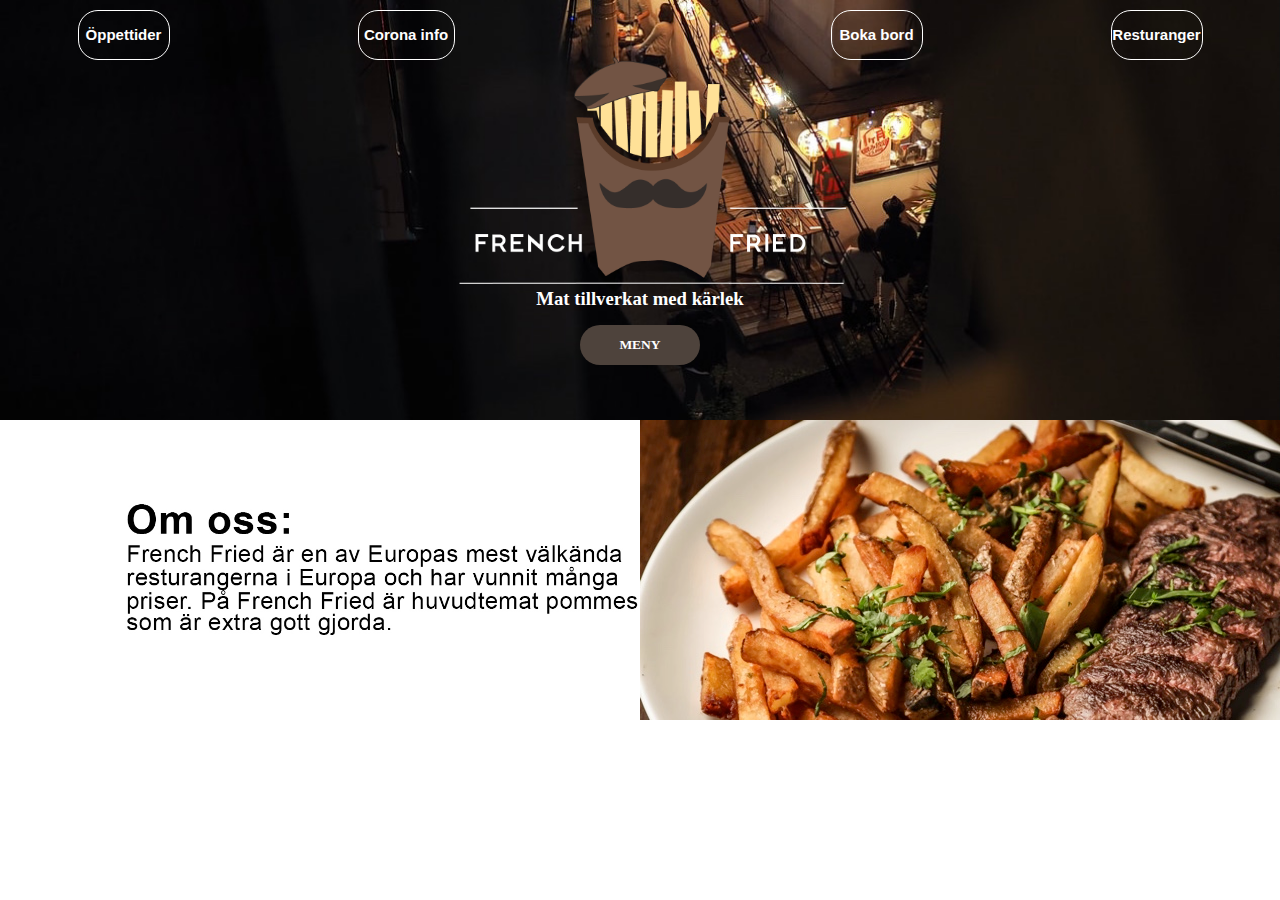
<file: index.html>
<!DOCTYPE html>
<html lang="en">
    <meta charset="UTF-8">
    <meta name="viewport" content="width=device-width, initial-scale=1.0">
    <title>French Fried</title>
    <link rel="stylesheet" href="css/style.css">

<body>
    
    <div class="Startside">
        <header class="header"><h2></h2></header>
    <section class="inneGridWrapper">
        <div class= "Öppertider"><h2>Öppettider</h2></div>
        <div class= "Coronainfo"><h2><a href="corona.html">Corona info</a></h2></div>
        <div class= "innergridbild"><h2></h2></div>
         <div class= "Bord"><h2>Boka bord</h2></div>
        <div class= "Resturanger"><h2>Resturanger</h2></div>
     </section>

        <article class="article1"><h2><img src="img/k.png" height="250px"></h2></article>
       <h3>Mat tillverkat med kärlek</h3>
       <article class="article3"><h2><a href="Meny.html">MENY</a></h2></article>
      
       <section class="Nerebilder">
        <div class= "omoss"><h2><img src="img/text.jpg" height="320px"></h2></div>
        <div class= "bildpommes"><h2><img src="img/te.jpg"></h2></div>
    </section>
</div>


</body>
</html>
</file>
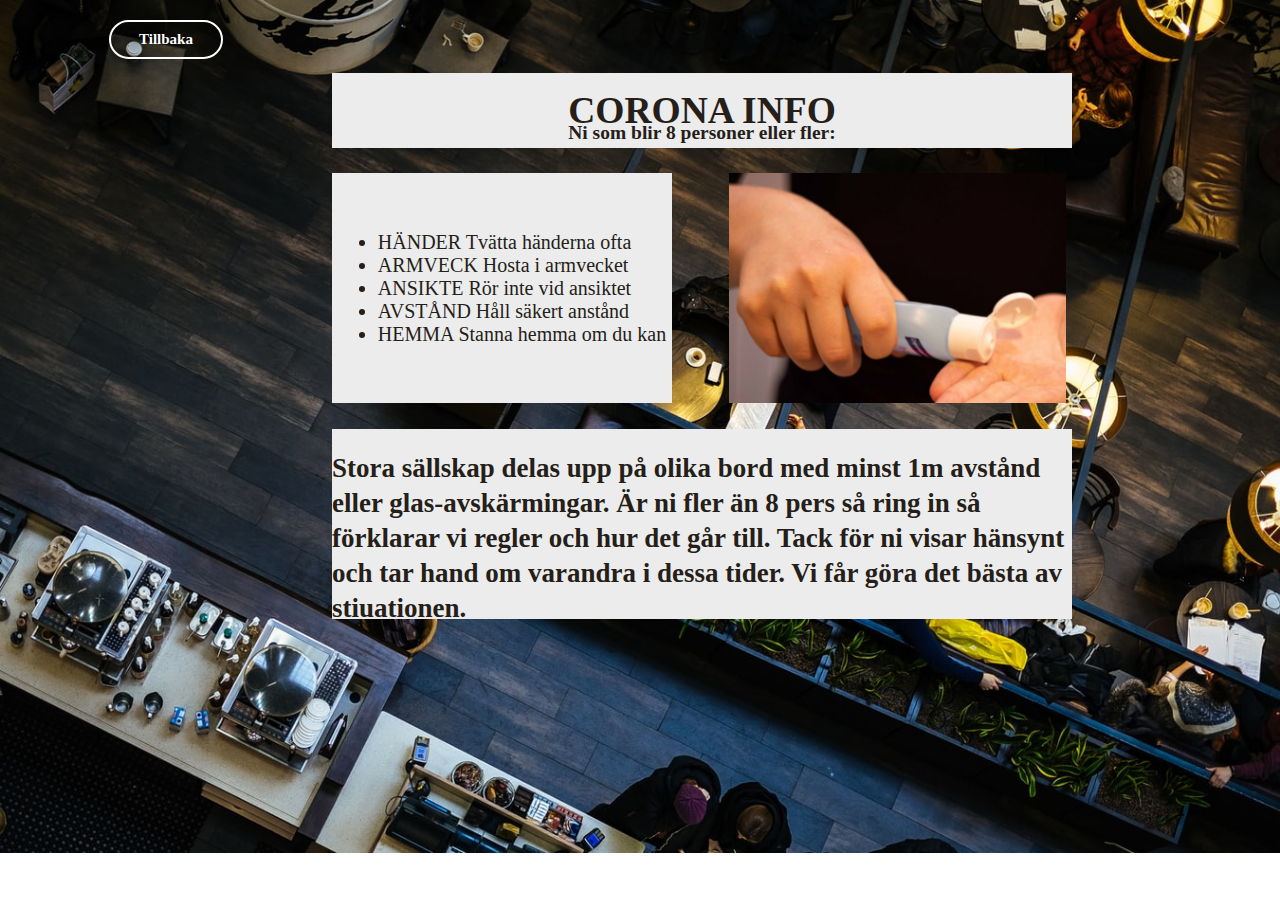
<file: corona.html>
<!DOCTYPE html>
<html lang="en">
<head>
    <meta charset="UTF-8">
    <meta name="viewport" content="width=device-width, initial-scale=1.0">
    <title>French Fried Corona Info</title>
    <link rel="stylesheet" href="css/style3.css">

</head>
<body>
<section class="Corona">
    
    <nav class="nav"><h2>CORONA INFO</h2></nav>
    <article class="article1"><h2>Ni som blir 8 personer eller fler:</h2></article>
    <section class="innerdiv">
        <div class="left">
            <ul> <li>HÄNDER Tvätta händerna ofta</li>
                <li>ARMVECK Hosta i armvecket</li>
                <li>ANSIKTE Rör inte vid ansiktet</li>
                <li>AVSTÅND Håll säkert anstånd</li>
                <li>HEMMA Stanna hemma om du kan</li></ul>

            </div>
        <div class="right"><h2><img src="img/hand.jpg" height="230px"></h2></div>
    </section>
    <article class="article2"><h2>Stora sällskap delas upp på olika bord med minst 1m avstånd eller glas-avskärmingar.
        Är ni fler än 8 pers så ring in så förklarar vi regler och hur det går till. Tack för ni visar hänsynt
    och tar hand om varandra i dessa tider. Vi får göra det bästa av stiuationen.</h2></article>
    <aside class="aside1"><h2><a href="index.html">Tillbaka</a></h2></aside>
    <aside class="aside2"><h2></h2></aside>

</section>

</body>
</html>
</file>
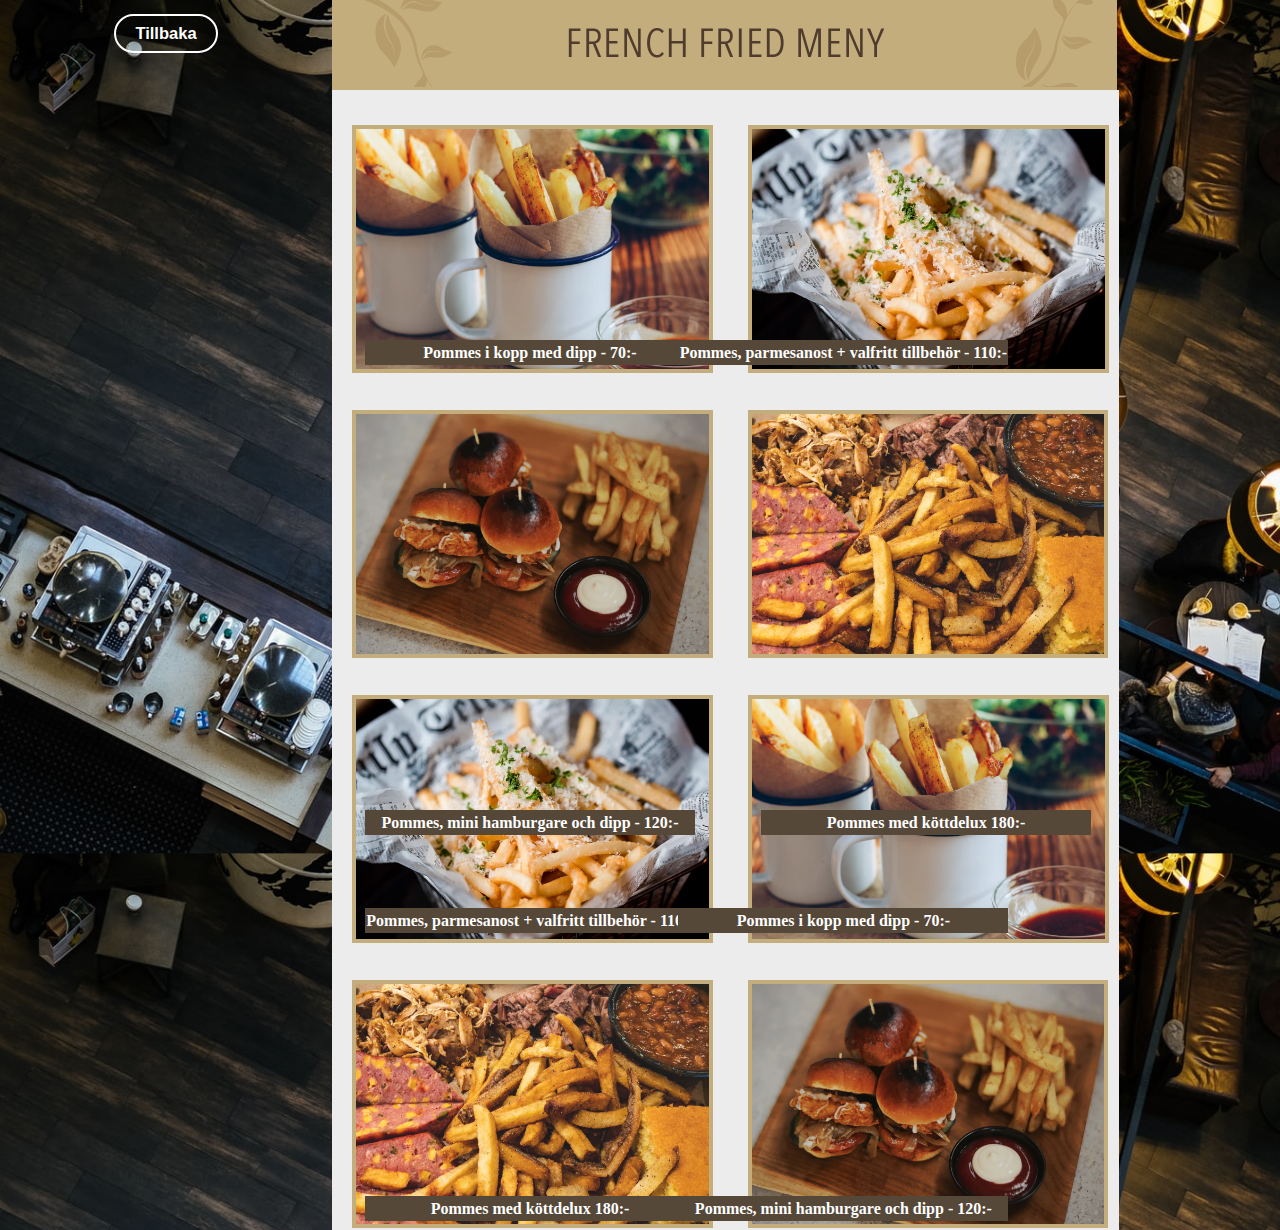
<file: Meny.html>
<!DOCTYPE html>
<html lang="en">
<head>
    <meta charset="UTF-8">
    <meta name="viewport" content="width=device-width, initial-scale=1.0">
    <title>French Fried Meny</title>
    <link rel="stylesheet" href="css/style2.css">
</head>

<body>
    <div class="Meny">
        <header class="header"><h2><img src="img/4.png" height="90px"></h2></header>
        <aside class="aside1"><h2><a href="index.html">Tillbaka</a></h2></aside>
        <aside class="aside2"><h2></h2></aside>

        
        <div class="row">
            <div class="column">
              <img class="food" src="img/mmm.jpg" height="240px">
              <div class="centered1">Pommes i kopp med dipp - 70:-</div>
              <img class="food" src="img/1.jpg" height="240px">
              <div class="centered2">Pommes, parmesanost + valfritt tillbehör - 110:- </div>
    
            </div>


        <div class="column">   
            <img class="food" src="img/m.jpg" height="240px">
            <div class="centered3">Pommes, mini hamburgare och dipp - 120:-</div>
            <img class="food" src="img/mm.jpg" height="240px">
            <div class="centered4">Pommes med köttdelux 180:-</div>
 
        </div>

        <div class="row">
            <div class="column">
              <img class="food" src="img/1.jpg" height="240px">
              <div class="centered5">Pommes, parmesanost + valfritt tillbehör - 110:- </div>
              <img class="food" src="img/mmm.jpg" height="240px">
              <div class="centered6">Pommes i kopp med dipp - 70:-</div>

        </div>

        <div class="column">
            <img class="food" src="img/mm.jpg" height="240px">
            <div class="centered7">Pommes med köttdelux 180:-</div>
            <img class="food" src="img/m.jpg" height="240px">
            <div class="centered8">Pommes, mini hamburgare och dipp - 120:-</div>
        </div>
        
</body>
</html>
</file>
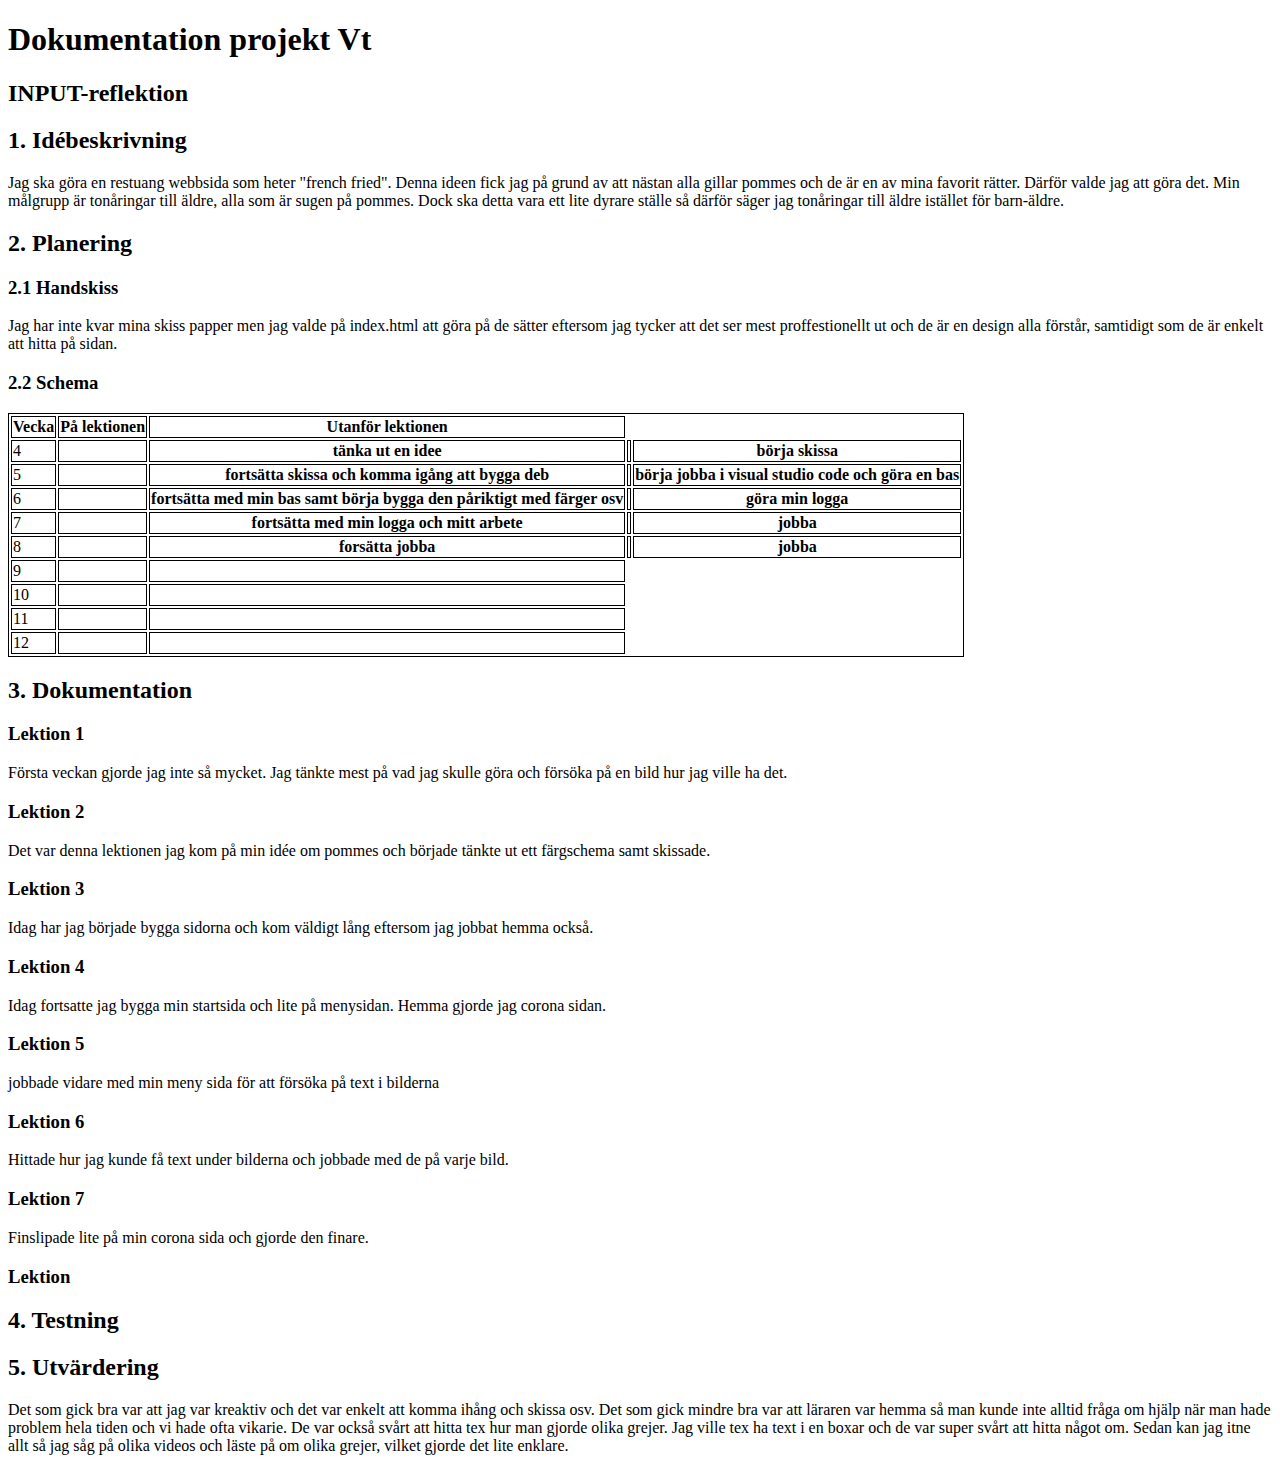
<file: misc/planering.html>
<!DOCTYPE html>
<!-- Se den kommenterade texten i detta html-dokument för att se exempel och förklaringar på hur dokumentationen ska vara uppbyggd. -->

<!-- Länka till detta planeringsdokument i footern till din hemsida. -->
<!-- NY KOMMENTAR FÖR ATT  PÅ ETT EXEMPEL-->

<html lang="en">
<head>
    <meta charset="UTF-8">
    <meta name="viewport" content="width=device-width, initial-scale=1.0">
    <meta http-equiv="X-UA-Compatible" content="ie=edge">
    <title>Dokumentation projekt Vt</title>

    <style>
        table, td, th {
            border: 1px solid black
        }
    </style>

</head>
<body>

    <h1>Dokumentation projekt Vt</h1>

    <h2>INPUT-reflektion</h2>
    <!-- Skriv ned svaren på frågorna från INPUT-reflektion här -->

    <h2>1. Idébeskrivning</h2>
    <!-- Vad ska du göra? Vilken är din målgrupp? Om du utvecklar en tidigare sida; Vad ska du förändra/utveckla? -->
    <p>Jag ska göra en restuang webbsida som heter "french fried". Denna ideen fick jag på grund av att
        nästan alla gillar pommes och de är en av mina favorit rätter. Därför valde jag att göra det.
        Min målgrupp är tonåringar till äldre, alla som är sugen på pommes. Dock ska detta vara ett lite dyrare
        ställe så därför säger jag tonåringar till äldre istället för barn-äldre.
    </p>

    <h2>2. Planering</h2>

    <h3>2.1 Handskiss</h3>
    <!-- Här lägger du en bild på din handskiss av layouten. Viktigt att du beskriver vilka boxelement som ska användas. Visa även hur du tänker med ditt grid (Hur många kolumner?) -->
    <p> Jag har inte kvar mina skiss papper men jag valde på index.html att göra på de sätter eftersom jag 
        tycker att det ser mest proffestionellt ut och de är en design alla förstår, samtidigt som de är
        enkelt att hitta på sidan.
    </p>

    <h3>2.2 Schema</h3>
    <!-- Vad ska du göra när? Inte för detaljerat. -->

    <table>
        <tr>
            <th>Vecka</th><th>På lektionen</th><th>Utanför lektionen</th>
        </tr>

        <tr>
            <td>4</td>
            <td>
            <th>tänka ut en idee</th>
            </td>
            <td>
            <th>börja skissa</th>
            </td>
        </tr>

        <tr>          
            <td>5</td>
            <td>
            <th>fortsätta skissa och komma igång att bygga deb</th>
            </td>
            <td>
            <th>börja jobba i visual studio code och göra en bas</th>
            </td>
        </tr>

        <tr>          
            <td>6</td>
            <td>
                <th>fortsätta med min bas samt börja bygga den påriktigt med färger osv</th>
            </td>
            <td>
            <th>göra min logga</th>
            </td>
        </tr>

        <tr>           
            <td>7</td>
            <td>
           <th>fortsätta med min logga och mitt arbete</th>
            </td>
            <td>
            <th>jobba</th>
            </td>
        </tr>

        <tr>           
            <td>8</td>
            <td>
           <th>forsätta jobba</th>
            </td>
            <td>
            <th>jobba</th>
            </td>
        </tr>

        <tr>          
            <td>9</td>
            <td>
            <!-- Vad görs på lektionen vecka 9? -->
            </td>
            <td>
            <!-- Vad görs utanför lektionen vecka 9? -->
            </td>
        </tr>

        <tr>          
            <td>10</td>
            <td>
            <!-- Vad görs på lektionen vecka 10? -->
            </td>
            <td>
            <!-- Vad görs utanför lektionen vecka 10? -->
            </td>
        </tr>

        <tr>           
            <td>11</td>
            <td>
            <!-- Vad görs på lektionen vecka 11? -->
            </td>
            <td>
            <!-- Vad görs utanför lektionen vecka 11? -->
            </td>
        </tr>

        <tr>          
            <td>12</td>
            <td>
            <!-- Vad görs på lektionen vecka 12? -->
            </td>
            <td>
            <!-- Vad görs utanför lektionen vecka 12? -->
            </td>
        </tr>

    </table>


    <h2>3. Dokumentation</h2>
    <!-- Här skriver du efter varje lektion. Vad har jag gjort? Vad gick bra? Vad gick mindre bra? Vad ska jag tänka på till nästa gång? -->

    <h3>Lektion 1</h3>
    <!-- Fyll på med dokumentation här. -->
    <p>Första veckan gjorde jag inte så mycket. Jag tänkte mest på vad jag skulle göra och 
        försöka på en bild hur jag ville ha det.
    </p>

    <h3>Lektion 2</h3>
    <!-- Fyll på med dokumentation här. -->
    <p>Det var denna lektionen jag kom på min idée om pommes och började tänkte ut ett färgschema samt skissade.</p>

    <h3>Lektion 3</h3>
    <!-- Fyll på med dokumentation här. -->
    <p>Idag har jag började bygga sidorna och kom väldigt lång eftersom jag jobbat hemma också.</p>

    <h3>Lektion 4</h3>
    <!-- Fyll på med dokumentation här. -->
    <p> Idag fortsatte jag bygga min startsida och lite på menysidan. Hemma gjorde jag corona sidan.
    </p>

    <h3>Lektion 5</h3>
    <!-- Fyll på med dokumentation här. -->
    <p>jobbade vidare med min meny sida för att försöka på text i bilderna</p>

    <h3>Lektion 6</h3>
    <!-- Fyll på med dokumentation här. -->
    <p>Hittade hur jag kunde få text under bilderna och jobbade med de på varje bild.</p>

  <h3>Lektion 7</h3>
  <!-- Fyll på med dokumentation här. -->
  <p>Finslipade lite på min corona sida och gjorde den finare.</p>

  <h3>Lektion </h3>
  <!-- Fyll på med dokumentation här. -->
  <p> </p>



    <h2>4. Testning</h2>
    <!-- Testa i Chrome + Firefox eller Safari (på både dator och mobil). Skiljer sig resultatet? Har du behövt anpassa ditt kod/innehåll efter de olika webbläsarna? Hur gick valideringen? Vad säger contrastchecker.com om text/bakgrundsfärg? Hur ser resultatet ut på en riktig telefon? -->

    <h2>5. Utvärdering</h2>
    <!-- Ex: Vad gick bra/mindre bra? (i arbetet/din förmåga).
    Nyanserat: "hur hade det blivit om jag istället hade...?"
    Konkreta förbättringsförslag i produkt + process. -->
    <p>Det som gick bra var att jag var kreaktiv och det var enkelt att 
        komma ihång och skissa osv. Det som gick mindre bra var att läraren var
        hemma så man kunde inte alltid fråga om hjälp när man hade problem hela tiden 
        och vi hade ofta vikarie. De var också svårt att hitta tex hur man gjorde olika
        grejer. Jag ville tex ha text i en boxar och de var super svårt att hitta
        något om. Sedan kan jag itne allt så jag såg på olika videos
        och läste på om olika grejer, vilket gjorde det lite enklare.
    </p>

</body>
</html>
</file>
<file: css/style.css>
body {
    margin: 0;
    background-image: url("../img/hm.jpg");

    background-repeat: no-repeat;
    background-size: 100%
}

.GridWrapper {
    display: grid; 
    grid-template-areas:
    "he he he he he he"
    "di di di di di di"
    "a1 a1 a1 a1 a1 a1"
    "h3 h3 h3 h3 h3 h3"
    "a3 a3 a3 a3 a3 a3"
    "di2 di2 di2 di2 di2 di2"
    ; 
    grid-template-columns: 1fr 1fr 1fr 1fr 1fr 1fr;
    }

    .header {
        grid-area: he;
        margin-top: -10px;
        margin-bottom: 8px;
    }

    .inneGridWrapper {
        grid-area: di;
        display: flex;
        justify-content: space-around;
        color: white;
        grid-template-columns: 1fr 1fr 1fr 1fr 1fr;
        grid-gap: 33px;
        height: 50px;
        font-size: 10px;
        margin-bottom: -30px;
        font-family: 'Source Code Variable', 'Arial Narrow', Arial, sans-serif;
    }

    .article1 {
        grid-area: a1;
        text-align: center;
        color: white;
        font-size: 3px;
        margin-top: -10px;
        margin-bottom: -15px;
    }

    h3 {
    grid-area: h3;
    color: white;
    display: flex;
    justify-content: center;
    align-items: center;
    margin-bottom: 15px;

    }

    .article3 {
        grid-area: a3;
        background-color: rgb(78, 67, 60);
        color: white;
        width: 120px;
        height: 40px;
        font-size: 9px;
        display: flex;
        justify-content: center;
        text-align: center;
        margin-left: auto;
        margin-right: auto;
        margin-bottom: 35px;
        border-radius: 25px;
        
    }

    a {
        color: white;
        text-decoration: none;
    }

    .article2 {
        grid-area: a2;
        background-color: rgb(255, 255, 255);
        color: rgb(99, 84, 68);
        height: 300px;
        width: 750px;
        display: flex;
        justify-content: center;
        align-items: center;
    }

    .aside {
        grid-area: as;
        height: 300px;
        display: flex;
        justify-content: stretch;
        align-items: center;
        font-size: 30px;
 
    }

    .Öppertider {
        width: 90px;
        border-radius: 20px;
        border-style: solid;
        display: flex;
        justify-content: center;
        align-items: center;
        border-width: 1px;
    }

    .Coronainfo {
        width: 95px;
        border-radius: 20px;
        border-style: solid;
        display: flex;
        justify-content: center;
        align-items: center;
        border-width: 1px;
    }

    .innergridbild {
      margin-top: -30px;
    }

    .Bord {
        width: 90px;
        border-radius: 20px;
        border-style: solid;
        display: flex;
        justify-content: center;
        align-items: center;
        border-width: 1px;
    }

    .Resturanger {
        width: 90px;
        border-radius: 20px;
        border-style: solid;
        display: flex;
        justify-content: center;
        align-items: center;
        border-width: 1px;
    }

    .Nerebilder {
        grid-area: di2;
        display: flex;
        grid-template-columns: 1fr 1fr;
}

    .omoss {
        width: 50%;
        height: 300px;
    }

    .bildpommes {
       width: 50%;
    }
</file>
<file: css/style3.css>
body {
    margin: 0;
    background-image: url("../img/3.jpg");
    background-repeat: no-repeat;
    background-size: 100%
}

a {
    color: rgb(255, 255, 255);
    display: flex;
    justify-content: center;
    align-items: center; 
    text-decoration: none;
    width: 110px;
    height: 35px;
    font-size: 15px;
    border-radius: 20px;
    border-style: solid;
    border-width: 2px;
}

.Corona {
    display: grid; 
    grid-template-areas:
    "as1 na na as2"
    "as1 a1 a1 as2"
    "as1 di di as2"
    "as1 a2 a2 as2"
}

.nav {
    grid-area: na;
    background-color: rgb(236, 236, 236);
    color: rgb(37, 30, 25);
    height: 75px;
    width: 740px;
    margin-top: 73px;
    margin-bottom: -35px;
    display: flex;
    justify-content: space-around;
    align-items: center;
    font-size: 25px;
   font-family: Avenir Next Condensed;
  
}

.article1 {
    color: rgb(37, 30, 25);
    grid-area: a1;
    height: 40px;
    margin-bottom: 20px;
    font-size: 13px;
    width: 740px;
    display: flex;
    justify-content: space-around;
    align-items: center;
    font-family: Avenir Next Condensed;
    
}

.innerdiv {
    grid-area: di;
    display: grid;
    grid-template-columns: 1fr 1fr;
    grid-column-gap:57px;
    width: 90px;

}

.left {
   background-color: rgb(236, 236, 236); 
   color: rgb(37, 30, 25);
   height: 230px;
   width: 340px;
   font-size: 20px;
   display: flex;
   justify-content: space-around;
   align-items: center;
   font-family: Avenir Next Condensed;
   color: rgb(37, 30, 25);
}


.right {
   width: 340px;
   margin-top: -20px;
 
}

.article2 {
    grid-area: a2;
    background-color: rgb(236, 236, 236); 
    color: rgb(37, 30, 25);
    height: 190px;
    width: 740px;
    display: flex;
    vertical-align: middle;
    line-height: 35px;
    font-size: 18px;
    font-family: Avenir Next Condensed;
   
    

}

.aside1 {
    grid-area: as1;
    width: 332px;
    display: flex;
    align-items: top;
    justify-content: space-around;
}

.aside2 {
    grid-area: as2;
    width: 332px;
}
</file>
<file: css/style2.css>
body {
    margin: 0;
    background-image: url("../img/3.jpg");
    background-size: 100%;
}

.Meny {
    display: grid; 
    grid-template-areas:
    "as1 he he as2"
    "as1 na na as2"
    "as1 di di as2"
    "as1 di di as2"
    "as1 di di as2"
    "as1 di di as2"
    ;
}

.header {
    grid-area: he;
    background-color: rgb(196, 173, 124);  
    display: flex;
    justify-content: center;
    align-items: center;
    height: 90px;
    width: 785px;
}

.aside1 {
    grid-area: as1;
    font-size: 10px;
    display: flex;
    justify-content: space-around;
    align-items: top;
    width: 332px;
    font-family: 'Franklin Gothic Medium', 'Arial Narrow', Arial, sans-serif;
    font-size: 11px;

}

.aside2 {
    grid-area: as2;
    width: 820px;}

.nav {
    grid-area: na;
    background-color: rgb(236, 236, 236); 
    color:rgb(196, 173, 124); 
    height: 40px;
    display: flex;
    justify-content: center;
    align-items: center;
    font-size: 13px;

}


a {
    color: rgb(255, 255, 255);
    text-decoration: none;
    width: 100px;
    height: 35px;
    border-radius: 20px;
    border-style: solid;
    display: flex;
    justify-content: center;
    align-items: center;
    border-width: 2px;
}

.row {
    grid-area: di;
    display: flex;
    flex-wrap: wrap;
    background-color: rgb(236, 236, 236);    
}


.column {
    grid-area: di;
    display: flex;
    margin-bottom: 2px;
    margin-top: 35px;
    grid-column-gap: 35px;
    margin-left: 20px;
    margin-right: 10px;
}

.food {
    border: 4px solid rgb(196, 173, 124);
}

.centered1 {
    color: rgb(255, 255, 255);
    position: absolute;
    top: 340px;
    left: 365px; 
    color: rgb(255, 255, 255);
    background-color: rgb(85, 72, 57);
    width: 330px;
    height: 25px;
    display: flex;
    justify-content: center;
    align-items: center;
    font-weight: bold;
  }

  .centered2 {
    color: rgb(255, 254, 254);
    position: absolute;
    top: 340px;
    left: 53%;
    font-weight: bold;
    background-color: rgb(85, 72, 57);
    width: 330px;
    height: 25px;
    display: flex;
    justify-content: center;
    align-items: center;
  }

  .centered3 {
    color: rgb(255, 255, 255);
    background-color: rgb(85, 72, 57);
    width: 330px;
    height: 25px;
    display: flex;
    justify-content: center;
    align-items: center;
    position: absolute;
    top: 90%;
    left: 365px; 
    font-weight: bold;
  }

  .centered4 {
    color: rgb(255, 254, 254);
    position: absolute;
    top: 90%;
    left: 761px;
    font-weight: bold;
    background-color: rgb(85, 72, 57);
    width: 330px;
    height: 25px;
    display: flex;
    justify-content: center;
    align-items: center;
  }

  .centered5 {
    color: rgb(255, 255, 255);
    position: absolute;
    top: 908px;
    left: 365px; 
    color: rgb(255, 255, 255);
    background-color: rgb(85, 72, 57);
    width: 330px;
    height: 25px;
    display: flex;
    justify-content: center;
    align-items: center;
    font-weight: bold;
  }

  .centered6 {
    color: rgb(255, 254, 254);
    position: absolute;
    top: 908px;
    left: 53%;
    font-weight: bold;
    background-color: rgb(85, 72, 57);
    width: 330px;
    height: 25px;
    display: flex;
    justify-content: center;
    align-items: center;
  }

  .centered7 {
    color: rgb(255, 255, 255);
    position: absolute;
    top: 1196px;
    left: 365px; 
    color: rgb(255, 255, 255);
    background-color: rgb(85, 72, 57);
    width: 330px;
    height: 25px;
    display: flex;
    justify-content: center;
    align-items: center;
    font-weight: bold;
  }

  .centered8 {
    color: rgb(255, 254, 254);
    position: absolute;
    top: 1196px;
    left: 53%;
    font-weight: bold;
    background-color: rgb(85, 72, 57);
    width: 330px;
    height: 25px;
    display: flex;
    justify-content: center;
    align-items: center;
  }
</file>
